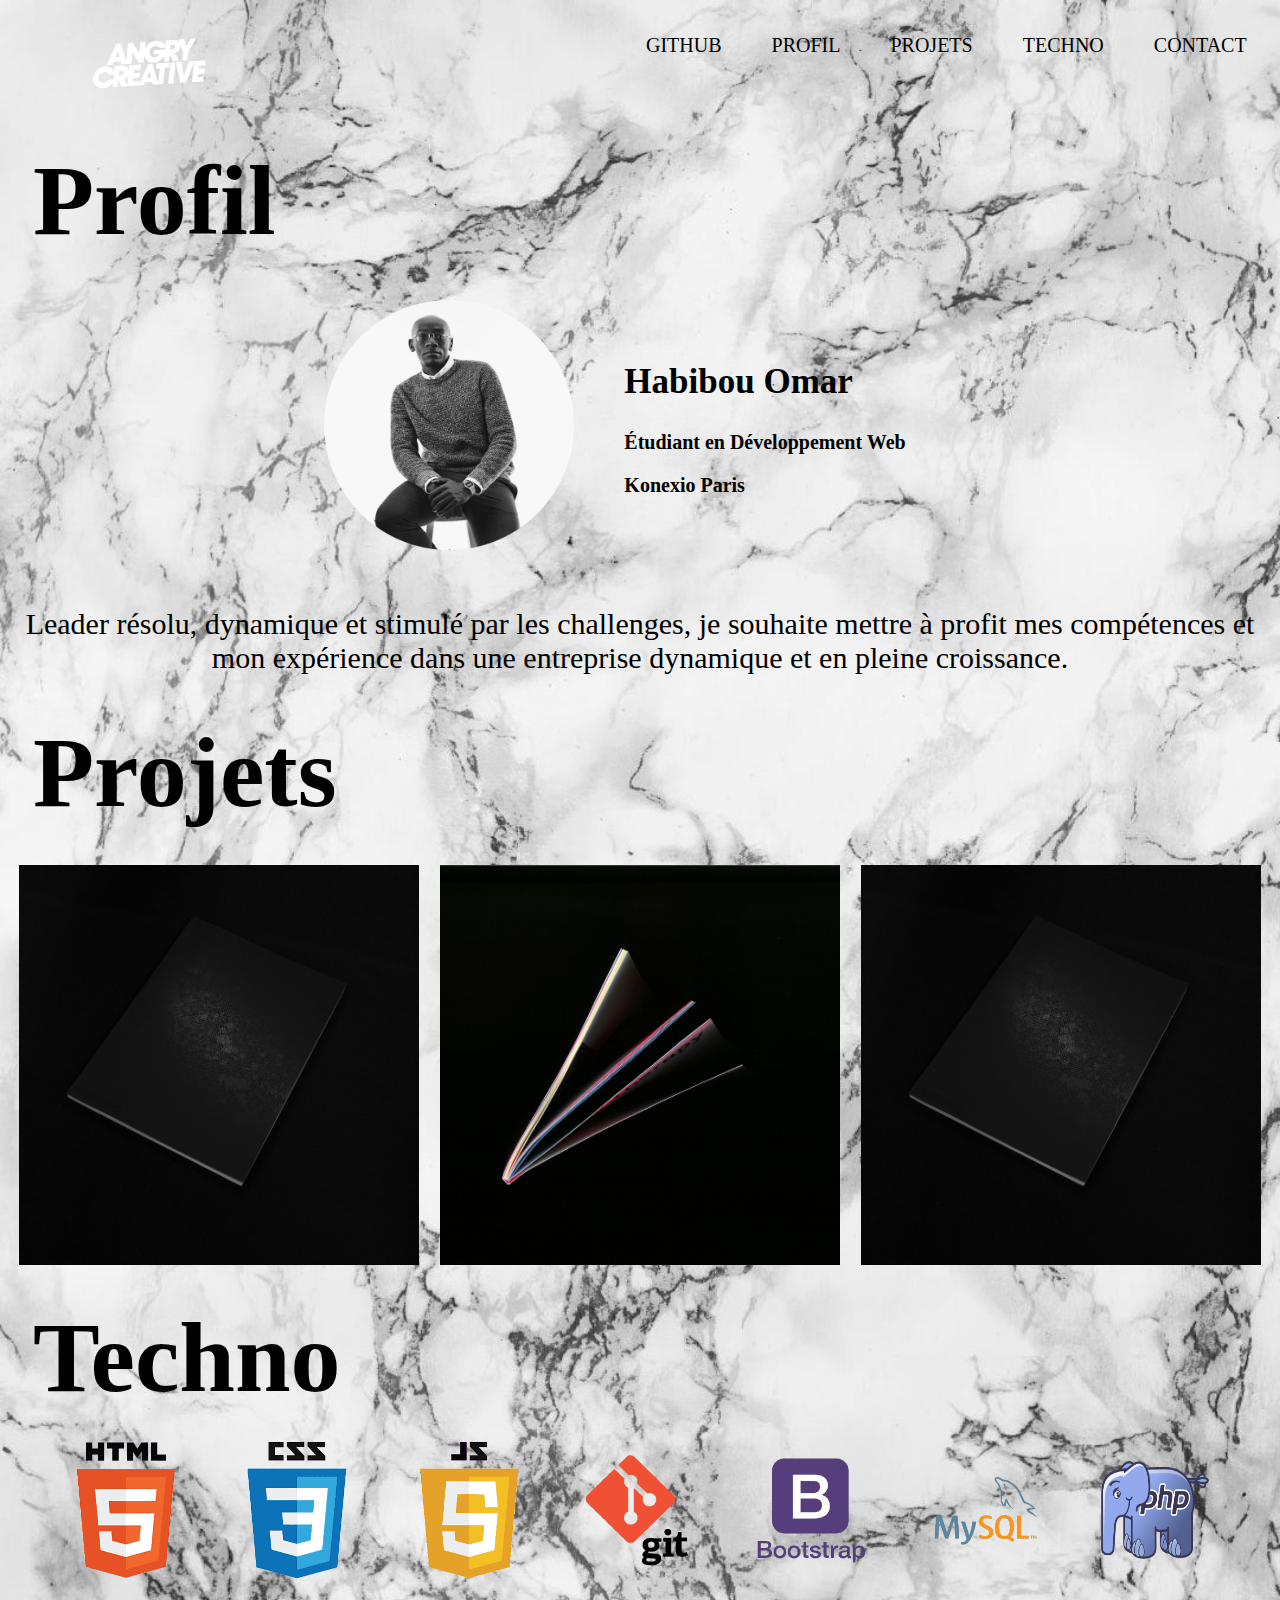
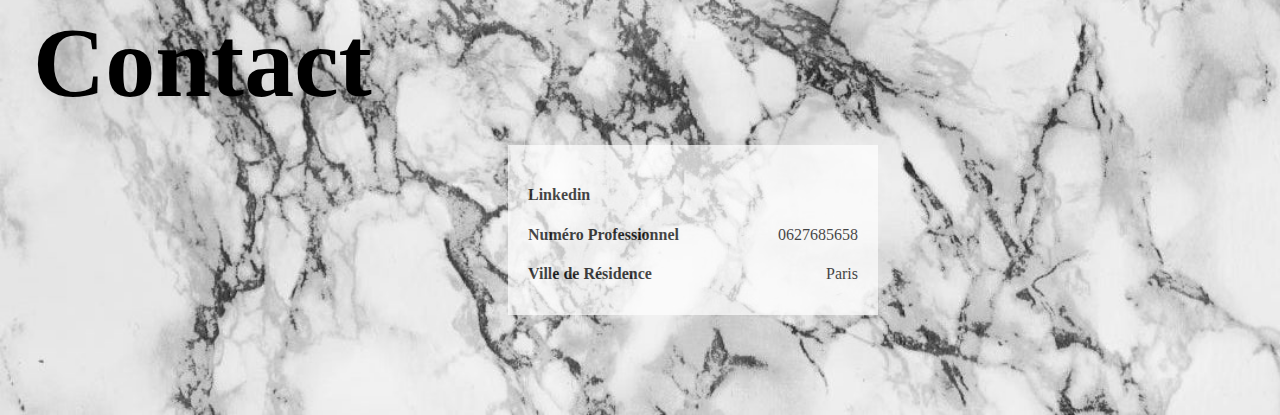
<file: index.html>
<!DOCTYPE html>
<html lang="fr">
<head>
    <meta charset="UTF-8">
    <meta http-equiv="X-UA-Compatible" content="IE=edge">
    <meta name="viewport" content="width=device-width, initial-scale=1.0">
    <title>Portofolio</title>
    <link rel="stylesheet" href="./css/style.css">
    <link rel="icon" type="image/png" sizes="16x16" href="./css/dev.png">
    <link rel="stylesheet" href="https://use.fontawesome.com/releases/v5.15.4/css/all.css"> 
</head>

<body>

<nav>
    <i class="fab fa-angrycreative"></i>
    <ul>
        <li><a href="https://github.com/habibouomar" target="_blank" class="ongletprojets">GITHUB</a></li>
        <li><a href="#profil">PROFIL</a></li>
        <li><a href="#projets">PROJETS</a></li>
        <li><a href="#techno">TECHNO</a></li>
        <li><a href="#contact">CONTACT</a></li> 
    </ul>
</nav>

<main>
    <section id="profil">
        <h1>Profil</h1>
            
            <div class="profil">
                <img src="./css/me.png" alt="Photo du Developeur" class="me">
                    <div class="job">
                        <h2>Habibou Omar</h2>
                        <h3>Étudiant en Développement Web</h3>
                        <h3>Konexio Paris</h3>
                    </div> 
            </div>
            
            <div class="text">
                 <P>Leader résolu, dynamique et stimulé par les challenges, je souhaite mettre à profit mes
                    compétences et mon expérience dans une entreprise dynamique et en pleine croissance.</P>
            </div>
    </section>

    <section id="projets">
        <h1>Projets</h1>

            <div class="contener">
                <img src="./css/img1.jpeg" alt="linkedin" class="image">
                <img src="./css/img2.jpeg" alt="github" class="image">
                <img src="./css/img1.jpeg" alt="gif" class="image">
            </div>
    </section>

    <Section id="techno">
        <h1>Techno</h1>
        <div class="logos">
            <img src="./css/html5.png" alt="html5" class="logo">
            <img src="./css/css.png" alt="css" class="logo">
            <img src="./css/js.png" alt="js" class="logo">
            <img src="./css/git.png" alt="git" class="logo">
            <img src="./css/bootstrap.png" alt="mysql" class="logo">
            <img src="./css/sql.png" alt="mysql" class="logo">
            <img src="./css/php.png" alt="php" class="logo">
        </div>
</section>
    </Section>
        
    <Section id="contact">
        <h1>Contact</h1>
            <div class="contact">
               
                <h4>Linkedin</h4>
                <aside>
                    0627685658
                </aside>
                <h4>Numéro Professionnel</h4>
                <aside>
                    Paris
                </aside>
                <h4>Ville de Résidence</h4>
            </div>
    </Section>
</main>

</body>
</html>
</file>
<file: css/style.css>
body{
    background-image: url(bg.jpeg);
    background-size: cover;
}

nav{
    display: flex;
}

nav ul {
    display: flex;
    list-style: none;
    padding: 5px;
    margin-left: 400px;;
}

nav ul li {
    padding: 5px;
}
.title {
    font-size: 100px;
    font-family: 'chomsky';
    color: rgb(184, 58, 58);
    text-decoration: none;
    padding: 5px;
}

ul a{
    color: black;
    text-decoration: none;
    font-family: "wensley";
    font-size: 20px;
    padding: 20px;
}

.contener{
    display: flex;
    justify-content: space-around;
}

.image{
    width: 400px;
    height: 400px;
    padding: 10px;
    object-fit: cover;
    cursor: pointer;
}
.logos{
    display: flex;
    justify-content: space-evenly;
}

.logo{
    width: 110px;
    height: 140px;

}

h1{
    font-family: "designer";
    font-size: 100px;
    color: black;
    margin: 25px;
}

h2 {
    font-family: "wesley";
    color: black;
    font-size: 35px;
    text-align: justify;
}
h3{
    font-family: "wesley";
    color: black;
    font-size: 20px;
    text-align: justify;
}

p{
    font-family: "wesley";
    font-size: 30px;
    text-align: center;
    padding: 10px;
   
}

.me{
    width: 250px;
    height: 250px;
}

.profil{
    display: flex;
	align-items: center;
    justify-content: center;
    
}

.job{
     padding: 50px;
}

.contact{
    background-color: #ffffff;
 opacity: 0.7;
}

.fab {
    font-size: 90px;
    padding: 10px;
    color: white;
    padding-left: 85px;
}

aside{
    float: right;
}

.contact{
    width: 330px;
    height: 130px;
    padding: 20px;
    margin-left: 500px;
    margin-bottom: 100px;
}
</file>
